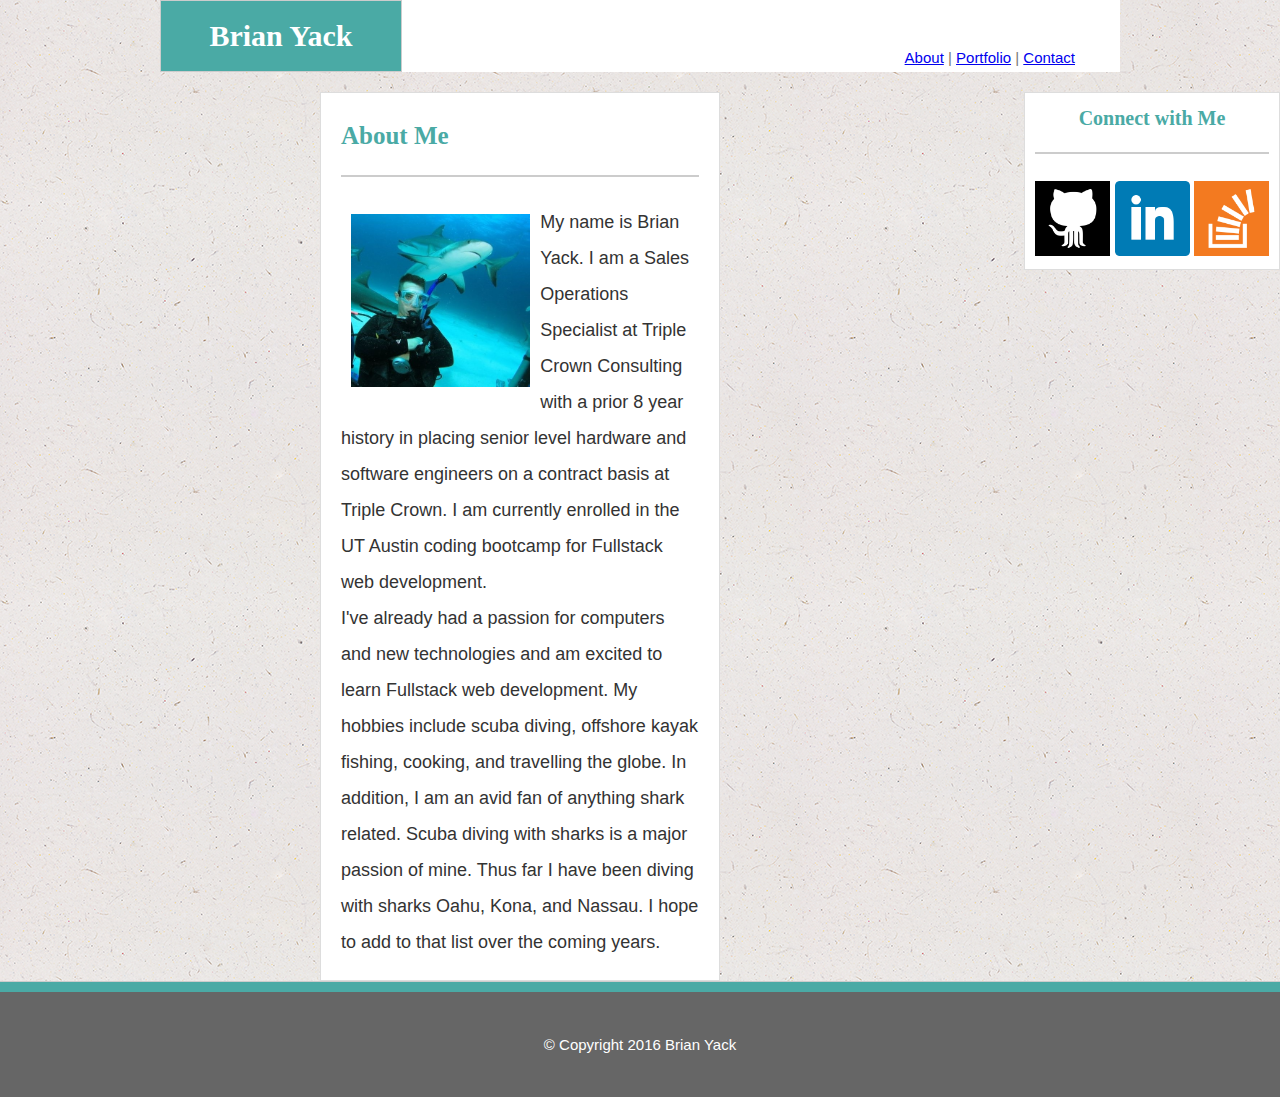
<file: index.html>
<!-- Index page for my Basic-Portfolio-->
<!DOCTYPE html>
<html lang="en-us">

<head>
    <title>About Me</title>
    <link rel="icon" href="assets/images/oceanic.png">
    <!-- Resetting and Referencing my CSS style sheet-->
    <link rel="stylesheet" type="text/css" href="assets/css/reset.css">
    <link rel="stylesheet" type="text/css" href="assets/css/style.css">
    <meta name="viewport" content="width=device-width, initial-scale=1.0">
</head>

<body>
    <div class="wrapper">
        <div class="namemerge">
            <div class="myname">
                <h1>Brian Yack</h1>
            </div>
            <!--Making the header links for my page-->
            <div class="header_container">
                <!-- Links to my other pages on the header-->
                <a href="index.html">About</a> |
                <a href="portfolio.html">Portfolio</a> |
                <a href="contact.html">Contact</a>
            </div>
        </div>
        <div class="fullpage">
            <!-- About me body -->
            <div class="mainContent">
                <h2>About Me</h2>
                <br>
                <hr>
                <br>
                <img class="bio-image" src="assets/images/shark2.jpg" alt="Diving with Reef Sharks in Nassau" height="300" width="300">
                <p> My name is Brian Yack. I am a Sales Operations Specialist at Triple Crown Consulting with a prior 8 year history in placing senior level hardware and software engineers on a contract basis at Triple Crown. I am currently enrolled in the UT Austin coding bootcamp for Fullstack web development.</p>
                <p> I've already had a passion for computers and new technologies and am excited to learn Fullstack web development. My hobbies include scuba diving, offshore kayak fishing, cooking, and travelling the globe. In addition, I am an avid fan of anything shark related. Scuba diving with sharks is a major passion of mine. Thus far I have been diving with sharks Oahu, Kona, and Nassau. I hope to add to that list over the coming years. </p>
            </div>
            <!-- Connect with me on Github, Linkedin, Stackoverflow -->
            <div class="connectwithme_container">
                <h3>Connect with Me</h3>
                <hr>
                <br>
                <a href="https://github.com/ensferum/" target="_blank">
                <img class="github" src ="assets/images/github.png" alt ="Github" height="75" width ="75"></a>
                <a href="https://www.linkedin.com/in/brianyack/" target="_blank">
                <img class="linkedin" src ="assets/images/linkedin.png" alt ="Linkedin" height="75" width ="75"></a>
                <a href="https://stackoverflow.com/users/8195335/bdyack" target="_blank">
                <img class="overflow" src ="assets/images/overflow.png" alt ="Stackoverflow" height="75" width ="75"></a>
            </div>
        </div>
    </div>
    <!-- Footer -->
    <div class="footer">
        © Copyright 2016 Brian Yack
    </div>
</body>

</html>
</file>
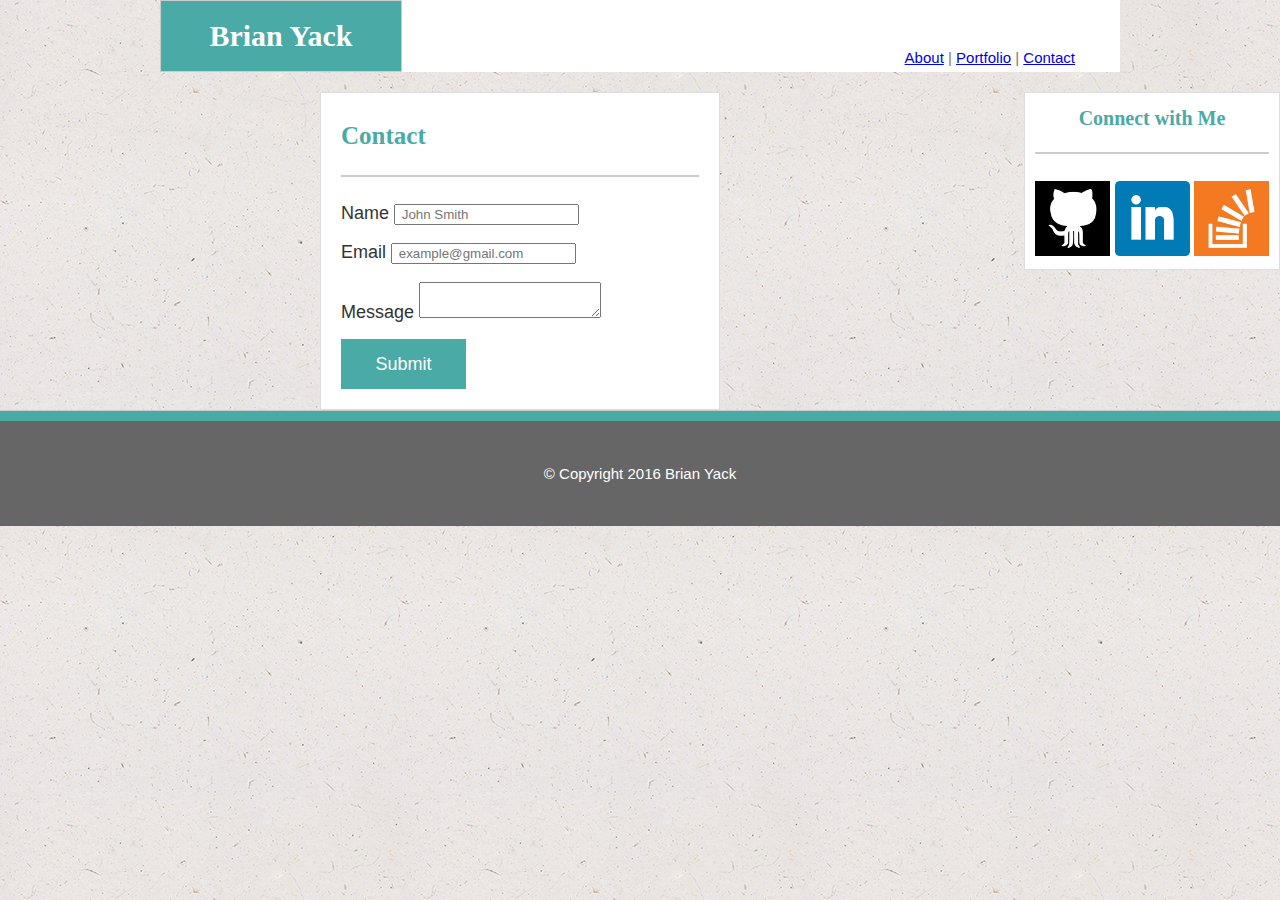
<file: contact.html>
<!-- Contact page for my Basic-Portfolio-->
<!DOCTYPE html>
<html lang="en-us">

<head>
    <title>Contact Me</title>
    <link rel="icon" href="assets/images/oceanic.png">
    <!-- Resetting and Referencing my CSS style sheet -->
    <link rel="stylesheet" type="text/css" href="assets/css/reset.css">
    <link rel="stylesheet" type="text/css" href="assets/css/style.css">
    <meta name="viewport" content="width=device-width, initial-scale=1.0">
</head>

<body>
    <div class="wrapper">
        <div class="namemerge">
            <div class="myname">
                <h1>Brian Yack</h1>
            </div>
            <!--Making the header links for my page-->
            <div class="header_container">
                <!-- Links to my other pages on the header-->
                <a href="index.html">About</a> |
                <a href="portfolio.html">Portfolio</a> |
                <a href="contact.html">Contact</a>
            </div>
        </div>
        <div class="fullpage">
            <!-- Contact body -->
            <div class="mainContent">
                <h2>Contact</h2>
                <br>
                <hr>
                <br>
                <form action="contact.html" method="post">
                    <div>
                        <label for="name">Name </label>
                        <input type="text" id="name" name="user_name" placeholder=" John Smith">
                        <br>
                        <br>
                    </div>
                    <div>
                        <label for="mail">Email </label>
                        <input type="email" id="mail" name="user_mail" placeholder=" example@gmail.com">
                        <br>
                        <br>
                    </div>
                    <div>
                        <label for="message">Message </label>
                        <textarea id="msg" name="user_message"></textarea>
                        <br>
                        <br>
                    </div>
                    <div class="button">
                        <button type="submit">Submit</button>
                    </div>
                </form>
            </div>
            <!-- Connect with me on Github, Linkedin, Stackoverflow -->
            <div class="connectwithme_container">
                <h3>Connect with Me</h3>
                <hr>
                <br>
                <a href="https://github.com/ensferum/" target="_blank">
                <img class="github" src ="assets/images/github.png" alt ="Github" height="75" width ="75"></a>
                <a href="https://www.linkedin.com/in/brianyack/" target="_blank">
                <img class="linkedin" src ="assets/images/linkedin.png" alt ="Linkedin" height="75" width ="75"></a>
                <a href="https://stackoverflow.com/users/8195335/bdyack" target="_blank">
                <img class="overflow" src ="assets/images/overflow.png" alt ="Stackoverflow" height="75" width ="75"></a>
            </div>
        </div>
    </div>
    <!-- Footer -->
    <div class="footer">
        © Copyright 2016 Brian Yack
    </div>
</body>

</html>
</file>
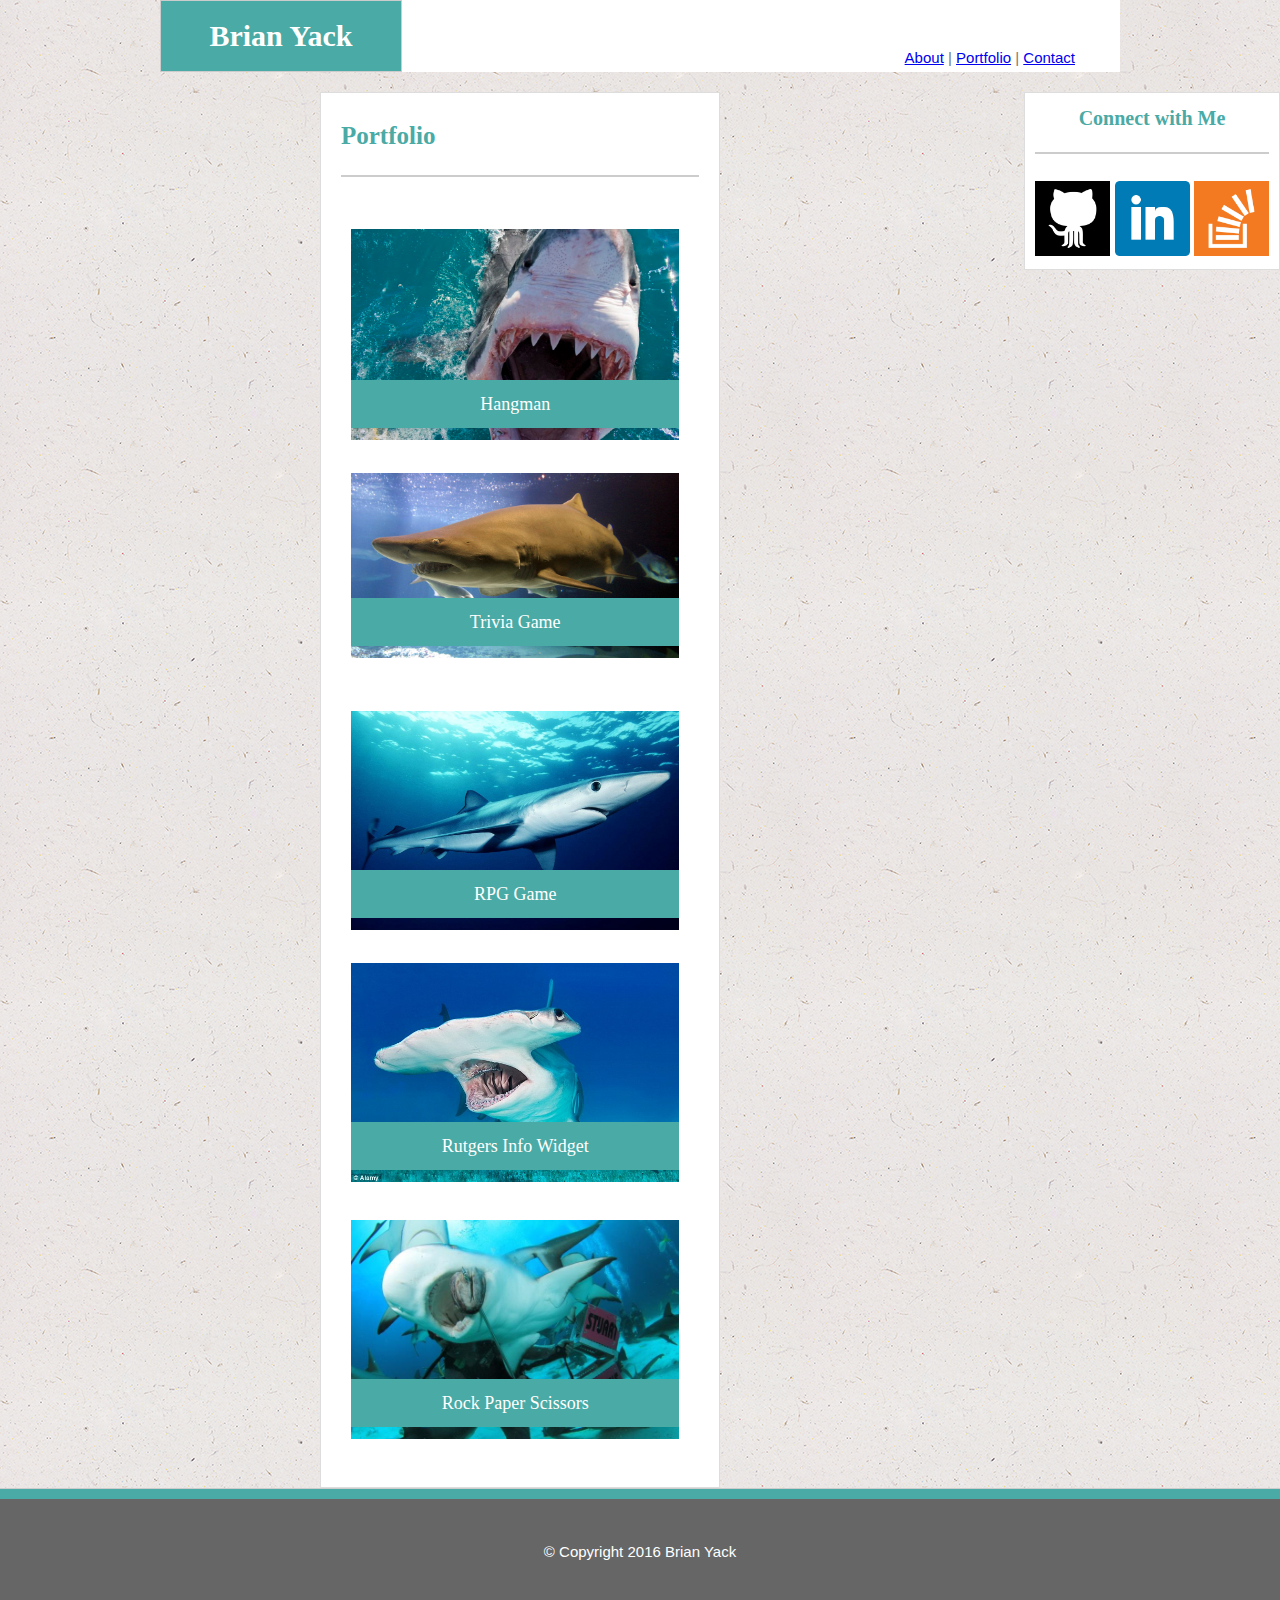
<file: portfolio.html>
<!-- Portfolio page for my Basic-Portfolio-->
<!DOCTYPE html>
<html lang="en-us">

<head>
    <title>My Portfolio</title>
    <link rel="icon" href="assets/images/oceanic.png">
    <!-- Resetting and Referencing my CSS style sheet-->
    <link rel="stylesheet" type="text/css" href="assets/css/reset.css">
    <link rel="stylesheet" type="text/css" href="assets/css/style.css">
    <meta name="viewport" content="width=device-width, initial-scale=1.0">
</head>

<body>
    <div class="wrapper">
        <div class="namemerge">
            <div class="myname">
                <h1>Brian Yack</h1>
            </div>
            <!--Making the header links for my page-->
            <div class="header_container">
                <!-- Links to my other pages on the header-->
                <a href="index.html">About</a> |
                <a href="portfolio.html">Portfolio</a> |
                <a href="contact.html">Contact</a>
            </div>
        </div>
        <div class="fullpage">
            <!-- Portfolio body -->
            <div class="mainContent">
                <h2>Portfolio</h2>
                <br>
                <hr>
                <br>
                <div class="row1">
                    <div class="gallery1">
                        <img class="portfolipic" src="assets/images/gallery1.jpg" alt="Hangman">
                        <h4>Hangman</h4>
                    </div>
                    <div class="gallery2">
                        <img class="portfolipic" src="assets/images/gallery2.jpg" alt="RPG Game">
                        <h4>Trivia Game</h4>
                    </div>
                </div>
                <div class="row2">
                    <div class="gallery3">
                        <img class="portfolipic" src="assets/images/gallery3.jpg" alt="Trivia Game">
                        <h4>RPG Game</h4>
                    </div>
                    <div class="gallery4">
                        <img class="portfolipic" src="assets/images/gallery4.jpg" alt="Rutgers Info Widget">
                        <h4>Rutgers Info Widget</h4>
                    </div>
                </div>
                <div class="row3">
                    <div class="gallery5">
                        <img class="portfolipic" src="assets/images/gallery5.JPG" alt="Rock Paper Scissors">
                        <h4>Rock Paper Scissors</h4>
                    </div>
                </div>
            </div>
            <!-- Connect with me on Github, Linkedin, Stackoverflow -->
            <div class="connectwithme_container">
                <h3>Connect with Me</h3>
                <hr>
                <br>
                <a href="https://github.com/ensferum/" target="_blank">
                <img class="github" src ="assets/images/github.png" alt ="Github" height="75" width ="75"></a>
                <a href="https://www.linkedin.com/in/brianyack/" target="_blank">
                <img class="linkedin" src ="assets/images/linkedin.png" alt ="Linkedin" height="75" width ="75"></a>
                <a href="https://stackoverflow.com/users/8195335/bdyack" target="_blank">
                <img class="overflow" src ="assets/images/overflow.png" alt ="Stackoverflow" height="75" width ="75"></a>
            </div>
        </div>
    </div>
    <!-- Footer -->
    <div class="footer">
        © Copyright 2016 Brian Yack
    </div>
</body>

</html>
</file>
<file: assets/css/style.css>
/* Styling for my basic portfolio page */
.portfolipic{
    width:100%
}
body {
    position: relative;
    font-size: 18px;
    color: #333;
    background-image: url("../images/background.png");
    margin: 0;
}


p {

    font-family: 'Arial', 'Helvetica Neue', Helvetica, sans-serif;
    line-height: 200%;
}

h1 {

    font-family: Georgia, "Times New Roman", Times, serif;
    font-size: 30px;
    color: white;
    font-weight: bold;
    width: 200px;
    height: 30px;
    padding: 20px;
    margin: 0;
    background: #4aaaa5;
    text-align: center;
    border: solid 1px #cccccc;
    position: relative;
}

h2 {
    font-family: Georgia, "Times New Roman", Times, serif;
    color: #4aaaa5;
    font-weight: bold;
    font-size: 25px;
    padding-top: 10px;
}

h3 {

    font-family: Georgia, "Times New Roman", Times, serif;
    color: #4aaaa5;
    font-weight: bold;
    font-size: 20px;
    padding: 15px;
}


h4 {

    color: white;
    font-family: Georgia, "Times New Roman", Times, serif;
    text-align: center;
    position: absolute;
    bottom: 0px;
    font-weight: lighter;
    width: 100%;
    padding-top: 15px;
    padding-bottom: 15px;
    background: #4aaaa5;
    margin-bottom: 30px;
}

hr {
    border: solid 1px #cccccc;
}



/* My name header */

.wrapper {
    width: 100%;
    margin: auto;
    border-bottom: solid 1px #cccccc;
    overflow: auto;
}

.myname {
    float: left;
    overflow:auto;
}



/* Links to other pages on my website */

.header_container {
    font-family: 'Arial', 'Helvetica Neue', Helvetica, sans-serif;
    font-size: 15px;
    color: #777777;
    margin-top: 50px;
    float: right;
    margin-right: 45px;
}




/* Merging my name and website links */

.namemerge {
    overflow: auto;
    background-color: white;
    width: 960px;
    margin: auto;
}

.fullpage,
{
    width: 80%;
    margin: auto;
}




/* Icon links to my online profiles */

.connectwithme_container {
    font-family: Georgia, "Times New Roman", Times, serif;
    border: 1px solid #dddddd;
    color: #4aaaa5;
    background-color: #ffffff;
    padding: 0 10px 10px 10px;
    width:;
    float: right;
    margin-right: 24.5;
    text-align: center;
    margin-top: 20px;
}



/* Main page profile pic */

.bio-image {
    float: left;
    margin: 10px;
    width: 50%;
    height: 50%;
}



/* Content for my pages */

.mainContent {
    font-family: 'Arial', 'Helvetica Neue', Helvetica, sans-serif;
    border: 1px solid #dddddd;
    background-color: #ffffff;
    padding: 20px;
    width: 28%;
    float: left;
    margin-top: 20px;
    margin-left: 25%;
    border: solid 1px #dddddd
}




/* Floating the gallery pictures into rows */

.row1,
.row2,
.row3 {
    margin-right: 10px;
    float: left;
    padding: 10px;
}


.row3 {
    margin-top: -15px;
}



/* Gallery text over pics in the portfolio page */

.gallery1,
.gallery2,
.gallery3,
.gallery4,
.gallery5 {

    position: relative;
    width: 100%;
    padding-top: 15px;
    padding-bottom: 15px;
}



/* Setting contact form size */

#name,
#mail {
    width: auto;
    height: auto;
}

textarea {
    width: auto;
    height: auto;
}



/* Submit button styling */

button {

    font-family: 'Arial', 'Helvetica Neue', Helvetica, sans-serif;
    color: white;
    font-size: 18px;
    width: 125px;
    height: 50px;
    border: none;
    background-color: #4aaaa5;
}



/* Footer */

.footer {

    font-family: 'Arial', 'Helvetica Neue', Helvetica, sans-serif;
    font-size: 15px;
    border-top-style: solid;
    border-top-width: 10px;
    border-color: #4aaaa5;
    padding-top: 45px;
    padding-bottom: 45px;
    background-color: #666666;
    color: white;
    clear: both;
    text-align: center;
    width: 100%;
    /* Sticky footer */
    bottom: 0;
    left: 0;
}


.clearfix::after {
    content: "";
    display: block;
    clear: both;
}

/* Media Queries */


@media screen and (max-width:979px) {

    .namemerge {
        width: 100%;
        text-align: center;
    }

    .mainContent {
        width: 70%;
        margin-top: 20px;
        margin-left: 25%;
    }

    .connectwithme_container {
        margin:auto;
        margin: 20px 20px;
    }

    .footer {
        width: 100%;
    }
}

@media screen and (max-width:768px) {

    .mainContent {
        style.css:255;
        margin:auto;
        padding-right:3%;
        float:none;
        background-color: white;
       
    }

    .connectwithme_container {
        width: 100%;
        margin: 20px 20px;
        text-align: left;
        margin:auto;
        float: left;
    }

    .row1,
    .row2,
    .row3
    {
        background-color: white;
        float:left;

    }

    .gallery1,
    .gallery2,
    .gallery3,
    .gallery4,
    .gallery5 {
        width: 50%;
        float: left;
        overflow:auto;
    }


    .namemerge {
        width: 100%;
        text-align: center;
        padding-right: 3%;
    }
    .headercontainer {
        width: 100%;
        text-align: center;
    }

    .footer {
        width: 100%;
    }
}



@media screen and (max-width:640px) {


    .mainContent {
        margin:auto;
        padding-right:3%;
    }

    .connectwithme_container {
        text-align: left;
        width: 100%;
        margin:auto;
        margin: 20px 20px;
    }
    
    .gallery1,
    .gallery2,
    .gallery3,
    .gallery4,
    .gallery5 {
        width: 100%;
        float: none;
    }
    .namemerge {
        width: 100%;
        text-align: center;
        padding-right: 3%;
    }
    .headercontainer {
        width: 100%;
        text-align: center;
    }


    .footer {
        width: 100%;
    }
}
</file>
